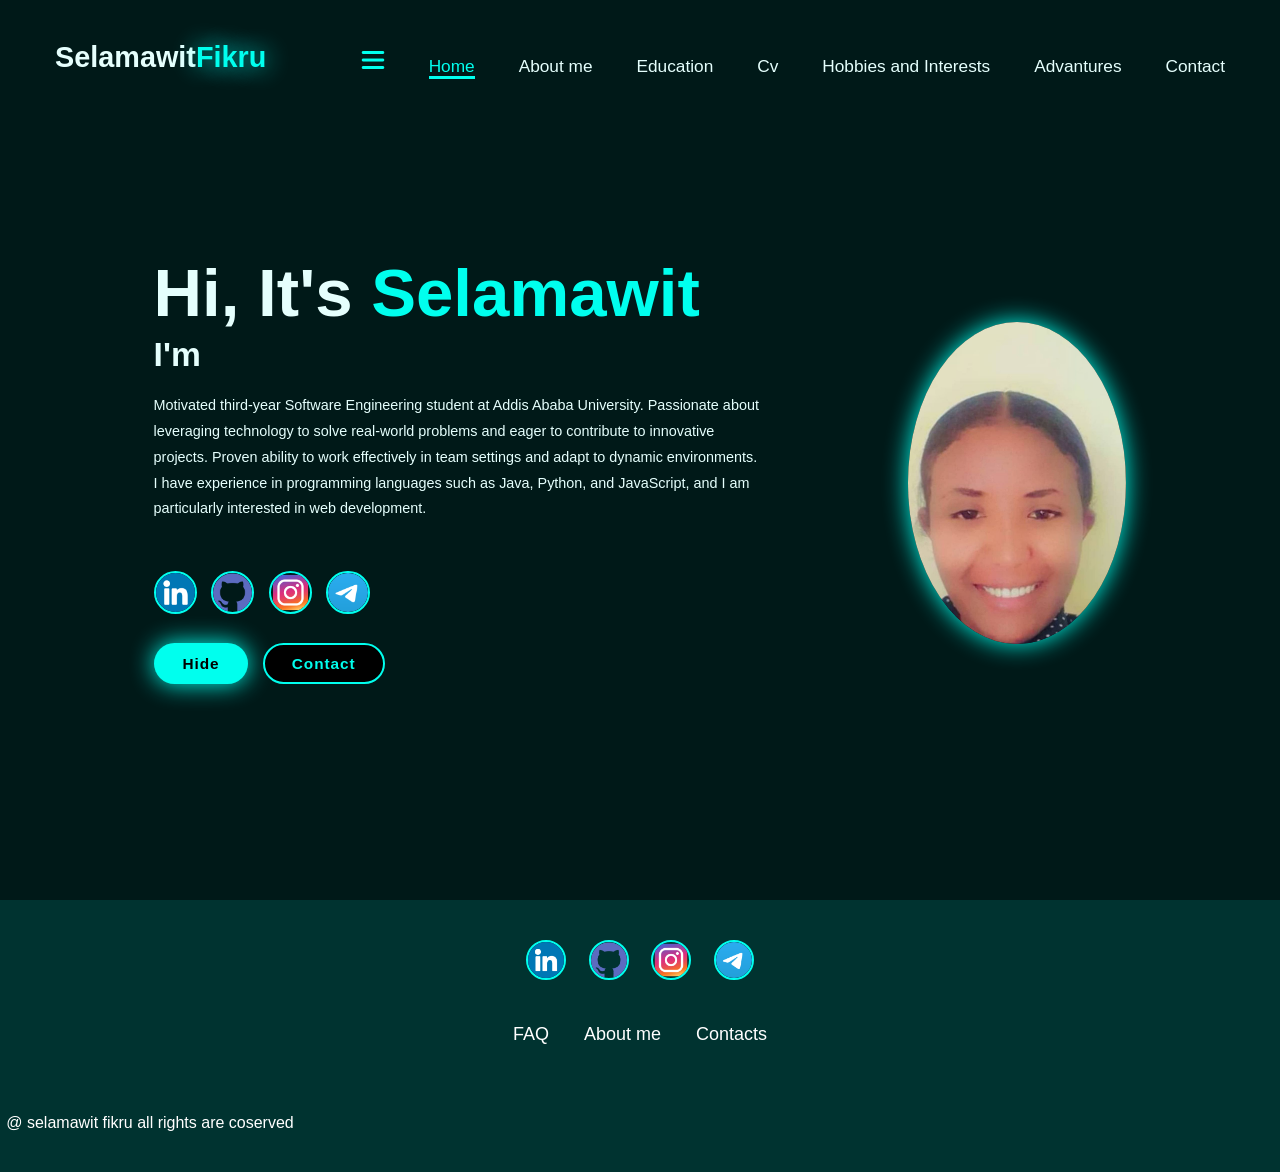
<file: index.html>
<!DOCTYPE html>
<html lang="en">
<head>
    <meta charset="UTF-8">
    <meta name="viewport" content="width=device-width, initial-scale=1.0">
    <title>Home Page</title>
    <link rel="stylesheet" href="./src/css/index.css">
</head>
<body>
    <header class="header">
        <a href="" class="logo">Selamawit<span>Fikru</span></a>
        <nav class="navbar">
               <img src="./src/icons/more (1).png" alt="" id="sidebar-toggle">
            <a href="./index.html" class="active">Home</a>
            <a href="./src/About me.html" id="showabout">About me</a>
            <a href="./src/Education.html" id="showeducation">Education</a>
            <a href="./src/Cv.html" id="showcv">Cv</a>
            <a href="./src/Hobbies and Interests.html" id="showhobbies">Hobbies and Interests</a>
            <a href="./src/Advantures.html" id="showadvanture">Advantures</a>
            <a href="./src/Contacts.html" id="showcontact">Contact</a>
        </nav>
    </header>
        <section class="home" id="home">
            <div class="home-content">
                <h1>Hi, It's <span>Selamawit</span></h1>
                <article>
                <h3 class="text-animation">I'm <span></span></h3>
                    <p>Motivated third-year Software Engineering student at Addis Ababa University. Passionate about leveraging
                        technology to solve real-world problems and eager to contribute to innovative projects. Proven ability to work
                        effectively in team settings and adapt to dynamic environments. I have experience in programming languages such as Java, Python, and JavaScript, and I am particularly interested in web development.</p>
                </article>
                <div class="social-icons">
                    <a href="https://www.linkedin.com/in/selamawit-fikru-4390b1339/">
                        <img src="./src/icons/linkedin(1).png" alt="">
                    </a>
                    <a href="https://github.com/selam1630">
                        <img src="./src/icons/github(1).png" alt="">
                    </a>
                    <a href="https://www.instagram.com/selam_f16/profilecard/?igsh=dHpsb2V3YW8zNmlo">
                        <img src="./src/icons/instagram(1).png" alt="">
                    </a>
                    <a href="https://t.me/Selamfikru">
                        <img src="./src/icons/telegram(1).png" alt="">
                    </a>
                </div>
                <div class="btn-group">
                    <a href="#" class="btn hide">Hide</a>
                    <a href="#contact" class="btn show">Contact</a>
                </div>
            </div>
            <div class="home-img">
                <img src="./src/images/photo_2024-11-24_22-33-40.jpg">
            </div>
        </section>
        <footer class="footer">
            <div class="social">
                <a href="https://www.linkedin.com/in/selamawit-fikru-4390b1339/">
                    <img src="./src/icons/linkedin(1).png" alt="">
            </a>
            <a href="https://github.com/selam1630">
                <img src="./src/icons/github(1).png" alt="">
            </a>
            <a href="https://www.instagram.com/selam_f16/profilecard/?igsh=dHpsb2V3YW8zNmlo">
                <img src="./src/icons/instagram(1).png" alt="">
            </a>
            <a href="https://t.me/Selamfikru" target="_blank" rel="noopener noreferrer">
                <img src="./src/icons/telegram(1).png" alt="">
            </a>
            </div>
            <ul class="list">
               <li>
                <a href="#">FAQ</a>
               </li>
                <li><a href="./src/About me.html">About me</a>
               </li>
                <li><a href="./src/Contacts.html">Contacts</a>
               </li>
            </ul>
            <p class="copyright">@ selamawit fikru all rights are coserved</p>
            </footer>
            <script src="./src/javascript/script.js"></script>
        </body>
        </html>
</file>
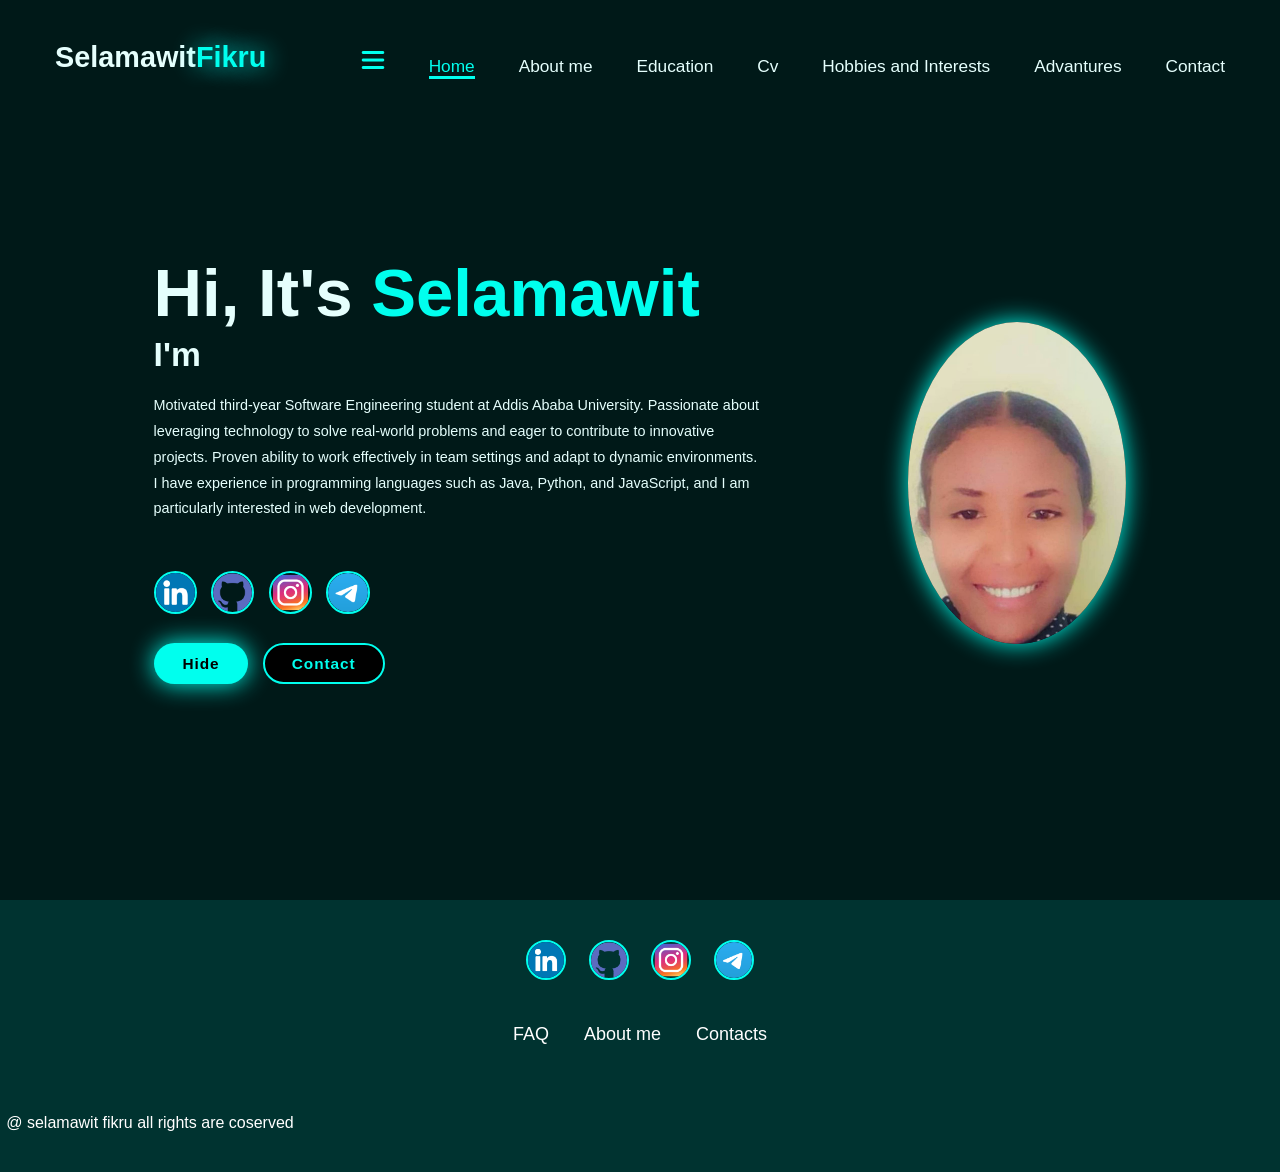
<file: src/index.html>
<!DOCTYPE html>
<html lang="en">
<head>
    <meta charset="UTF-8">
    <meta name="viewport" content="width=device-width, initial-scale=1.0">
    <title>Home Page</title>
    <link rel="stylesheet" href="css/index.css">
</head>
<body>
    <header class="header">
        <a href="" class="logo">Selamawit<span>Fikru</span></a>
        <nav class="navbar">
               <img src="./icons/more (1).png" alt="" id="sidebar-toggle">
            <a href="./index.html" class="active">Home</a>
            <a href="./About me.html" id="showabout">About me</a>
            <a href="./Education.html" id="showeducation">Education</a>
            <a href="./Cv.html" id="showcv">Cv</a>
            <a href="./Hobbies and Interests.html" id="showhobbies">Hobbies and Interests</a>
            <a href="./Advantures.html" id="showadvanture">Advantures</a>
            <a href="./Contacts.html" id="showcontact">Contact</a>
        </nav>
    </header>
        <section class="home" id="home">
            <div class="home-content">
                <h1>Hi, It's <span>Selamawit</span></h1>
                <article>
                <h3 class="text-animation">I'm <span></span></h3>
                    <p>Motivated third-year Software Engineering student at Addis Ababa University. Passionate about leveraging
                        technology to solve real-world problems and eager to contribute to innovative projects. Proven ability to work
                        effectively in team settings and adapt to dynamic environments. I have experience in programming languages such as Java, Python, and JavaScript, and I am particularly interested in web development.</p>
                </article>
                <div class="social-icons">
                    <a href="https://www.linkedin.com/in/selamawit-fikru-4390b1339/">
                        <img src="icons/linkedin(1).png" alt="">
                    </a>
                    <a href="https://github.com/selam1630">
                        <img src="icons/github(1).png" alt="">
                    </a>
                    <a href="https://www.instagram.com/selam_f16/profilecard/?igsh=dHpsb2V3YW8zNmlo">
                        <img src="icons/instagram(1).png" alt="">
                    </a>
                    <a href="https://t.me/Selamfikru">
                        <img src="icons/telegram(1).png" alt="">
                    </a>
                </div>
                <div class="btn-group">
                    <a href="#" class="btn hide">Hide</a>
                    <a href="#contact" class="btn show">Contact</a>
                </div>
            </div>
            <div class="home-img">
                <img src="images/photo_2024-11-24_22-33-40.jpg">
            </div>
        </section>
        <footer class="footer">
            <div class="social">
                <a href="https://www.linkedin.com/in/selamawit-fikru-4390b1339/">
                <img src="icons/linkedin(1).png" alt="">
            </a>
            <a href="https://github.com/selam1630">
                <img src="icons/github(1).png" alt="">
            </a>
            <a href="https://www.instagram.com/selam_f16/profilecard/?igsh=dHpsb2V3YW8zNmlo">
                <img src="icons/instagram(1).png" alt="">
            </a>
            <a href="https://t.me/Selamfikru" target="_blank" rel="noopener noreferrer">
                <img src="icons/telegram(1).png" alt="Telegram">
            </a>
            </div>
            <ul class="list">
               <li>
                <a href="#">FAQ</a>
               </li>
                <li><a href="./About me.html">About me</a>
               </li>
                <li><a href="./Contacts.html">Contacts</a>
               </li>
            </ul>
            <p class="copyright">@ selamawit fikru all rights are coserved</p>
            </footer>
            <script src="./javascript/script.js"></script>
        </body>
        </html>
</file>
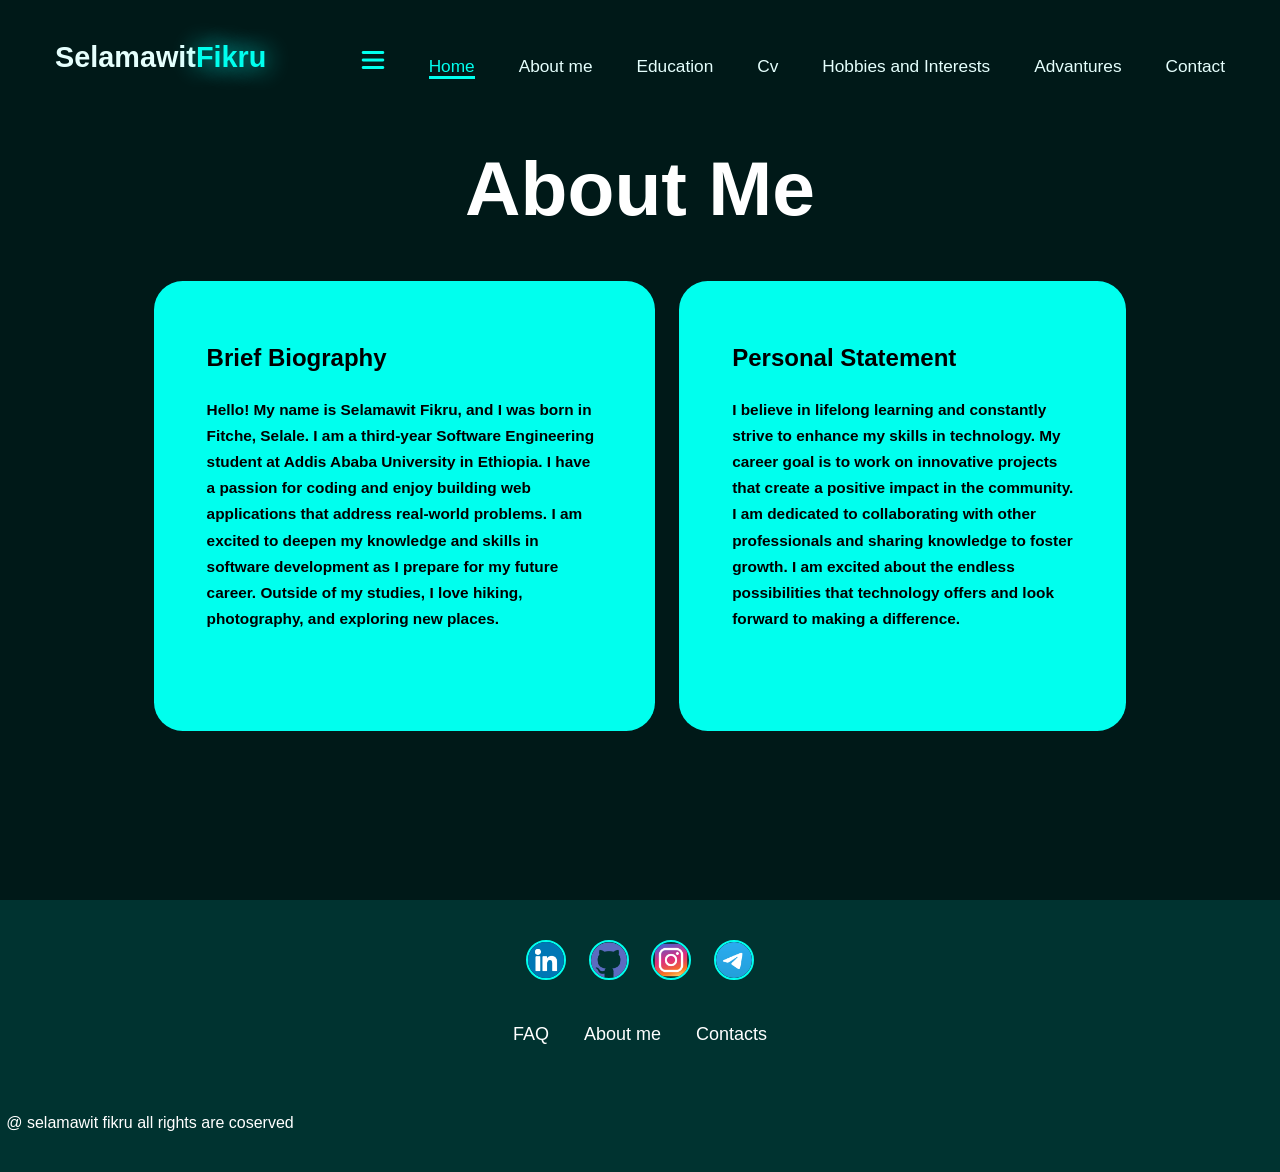
<file: src/About me.html>
<!DOCTYPE html>
<html lang="en">
<head>
    <meta charset="UTF-8">
    <meta name="viewport" content="width=device-width, initial-scale=1.0">
    <title>About Me Page</title>
    <link rel="stylesheet" href="./css/index.css">
</head>
<body>
    <header class="header">
        <a href="" class="logo">Selamawit<span>Fikru</span></a>
        <nav class="navbar" id="navbar">
            <img src="./icons/more (1).png" alt="" id="sidebar-toggle">
            <a href="../index.html" class="active">Home</a>
            <a href="./About me.html" id="showabout">About me</a>
            <a href="./Education.html" id="showeducation">Education</a>
            <a href="./Cv.html" id="showcv">Cv</a>
            <a href="./Hobbies and Interests.html" id="showhobbies">Hobbies and Interests</a>
            <a href="./Advantures.html" id="showadvanture">Advantures</a>
            <a href="./Contacts.html" id="showcontact">Contact</a>
        </nav>
    </header>
    <section id="about-me">
        <h2 class="heading">About Me</h2>
        <div class="container">
            <div class="box">
                <div class="info">
                    <h3>Brief Biography</h3>
                    <p>
                        Hello! My name is Selamawit Fikru, and I was born in <strong>Fitche, Selale</strong>. I am a third-year Software Engineering student at Addis Ababa University in Ethiopia.
                        I have a passion for coding and enjoy building web applications that address real-world problems. 
                        I am excited to deepen my knowledge and skills in software development as I prepare for my future career. 
                        Outside of my studies, I love hiking, photography, and exploring new places.
                    </p>
                </div>
            </div>
            <div class="box">
                <div class="info">
                    <h3>Personal Statement</h3>
                    <p>
                        I believe in lifelong learning and constantly strive to enhance my skills in technology. 
                        My career goal is to work on innovative projects that create a positive impact in the community. 
                        I am dedicated to collaborating with other professionals and sharing knowledge to foster growth. 
                        I am excited about the endless possibilities that technology offers and look forward to making a difference.
                    </p>
                </div>
            </div>
        </div>
    </div> 
    </section>
    <footer class="footer">
        <div class="social">
            <a href="https://www.linkedin.com/in/selamawit-fikru-4390b1339/">
                <img src="icons/linkedin(1).png" alt="">
            </a>
            <a href="https://github.com/selam1630">
                <img src="icons/github(1).png" alt="">
            </a>
            <a href="https://www.instagram.com/selam_f16/profilecard/?igsh=dHpsb2V3YW8zNmlo">
                <img src="icons/instagram(1).png" alt="">
            </a>
            <a href="https://t.me/Selamfikru" target="_blank" rel="noopener noreferrer">
                <img src="icons/telegram(1).png" alt="Telegram">
            </a>
        </div>
        <ul class="list">
            <li><a href="#">FAQ</a></li>
            <li><a href="./About me.html">About me</a></li>
            <li><a href="./Contacts.html">Contacts</a></li>
        </ul>
        <p class="copyright">@ selamawit fikru all rights are coserved</p>
    </footer>
    <script src="./javascript/script.js"></script>
</body>
</html>
</file>
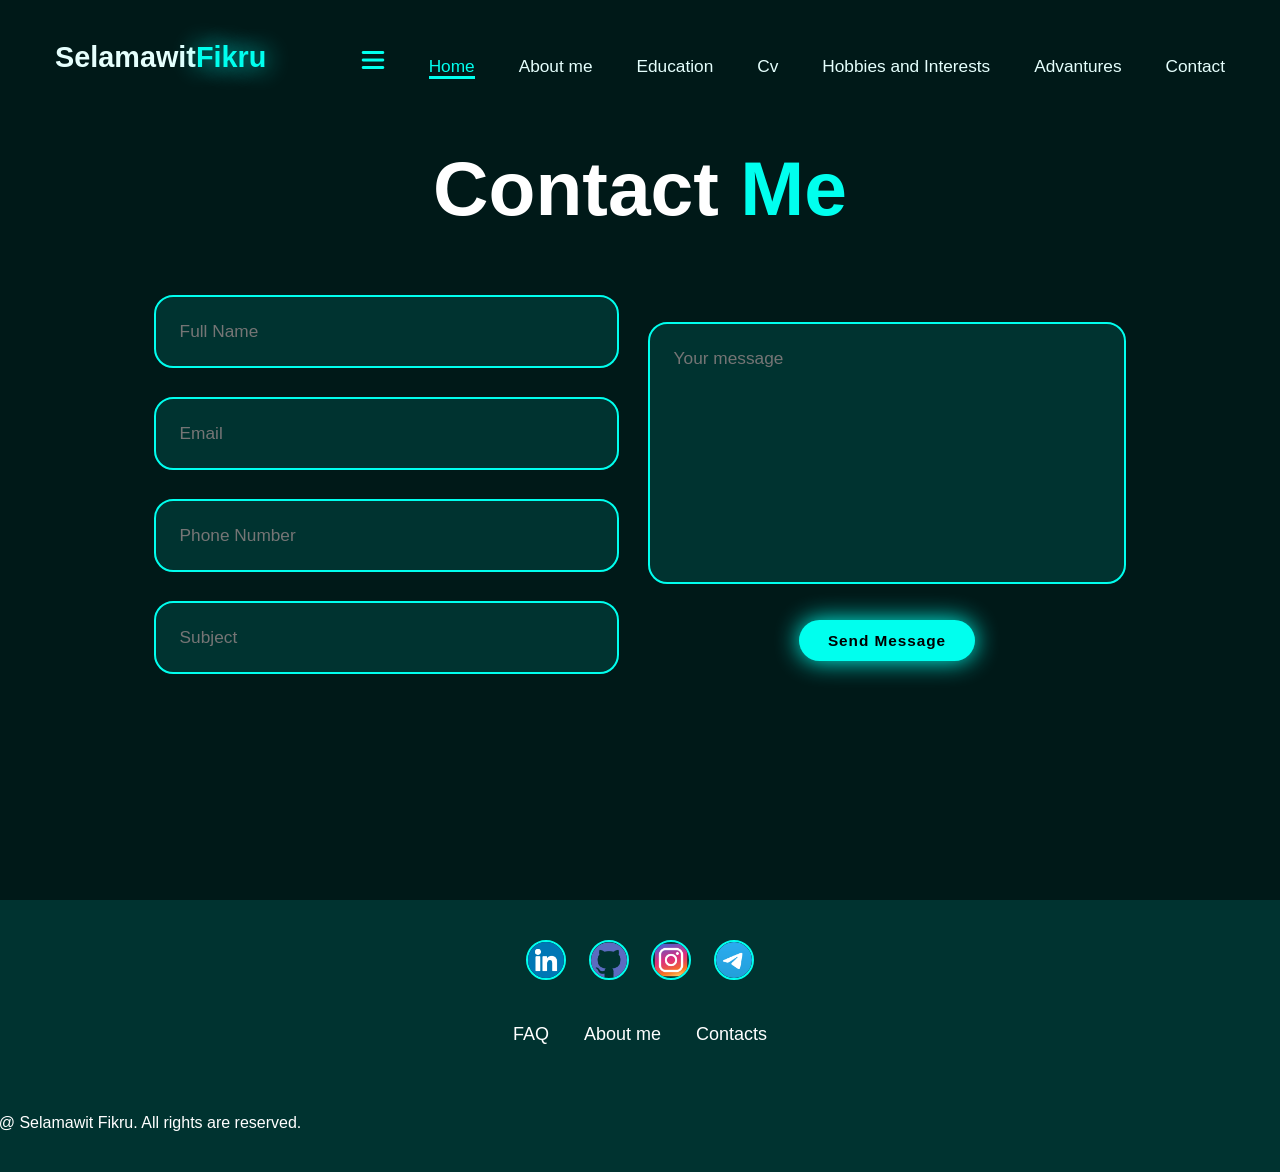
<file: src/Contacts.html>
<!DOCTYPE html>
<html lang="en">
<head>
    <meta charset="UTF-8">
    <meta name="viewport" content="width=device-width, initial-scale=1.0">
    <title>Contact Page</title>
    <link rel="stylesheet" href="./css/index.css">
</head>
<body>
    <header class="header">
        <a href="" class="logo">Selamawit<span>Fikru</span></a>
        <nav class="navbar">
            <img src="./icons/more (1).png" alt="" id="sidebar-toggle">
            <a href="../index.html" class="active">Home</a>
            <a href="./About me.html" id="showabout">About me</a>
            <a href="./Education.html" id="showeducation">Education</a>
            <a href="./Cv.html" id="showcv">Cv</a>
            <a href="./Hobbies and Interests.html" id="showhobbies">Hobbies and Interests</a>
            <a href="./Advantures.html" id="showadvanture">Advantures</a>
            <a href="./Contacts.html" id="showcontact">Contact</a>
        </nav>
    </header>
    <section class="contact" id="contact">
        <h2 class="heading">Contact <span>Me</span></h2>
        <form action="#">
            <div class="input-group">
                <div class="input-box">
                    <input type="text" placeholder="Full Name" required>
                    <input type="email" placeholder="Email" required>
                </div>
                <div class="input-box">
                    <input type="number" placeholder="Phone Number" required>
                    <input type="text" placeholder="Subject">
                </div>
            </div>
            <div class="input-group-2">
                <textarea id="yourmessage" cols="30" rows="10" placeholder="Your message" required></textarea>
                <input type="submit" value="Send Message" class="btn">
            </div>
        </form>
    </section>

    <footer class="footer">
        <div class="social">
            <a href="https://www.linkedin.com/in/selamawit-fikru-4390b1339/">
                <img src="icons/linkedin(1).png" alt="">
            </a>
            <a href="https://github.com/selam1630">
                <img src="icons/github(1).png" alt="">
            </a>
            <a href="https://www.instagram.com/selam_f16/profilecard/?igsh=dHpsb2V3YW8zNmlo">
                <img src="icons/instagram(1).png" alt="">
            </a>
            <a href="https://t.me/Selamfikru" target="_blank" rel="noopener noreferrer">
                <img src="icons/telegram(1).png" alt="Telegram">
            </a>
        </div>
        <ul class="list">
            <li><a href="">FAQ</a></li>
            <li><a href="./About me.html">About me</a></li>
            <li><a href="./Contacts.html">Contacts</a></li>
        </ul>
        <p class="copyright">@ Selamawit Fikru. All rights are reserved.</p>
    </footer>

    <script src="./javascript/script.js"></script>
</body>
</html>
</file>
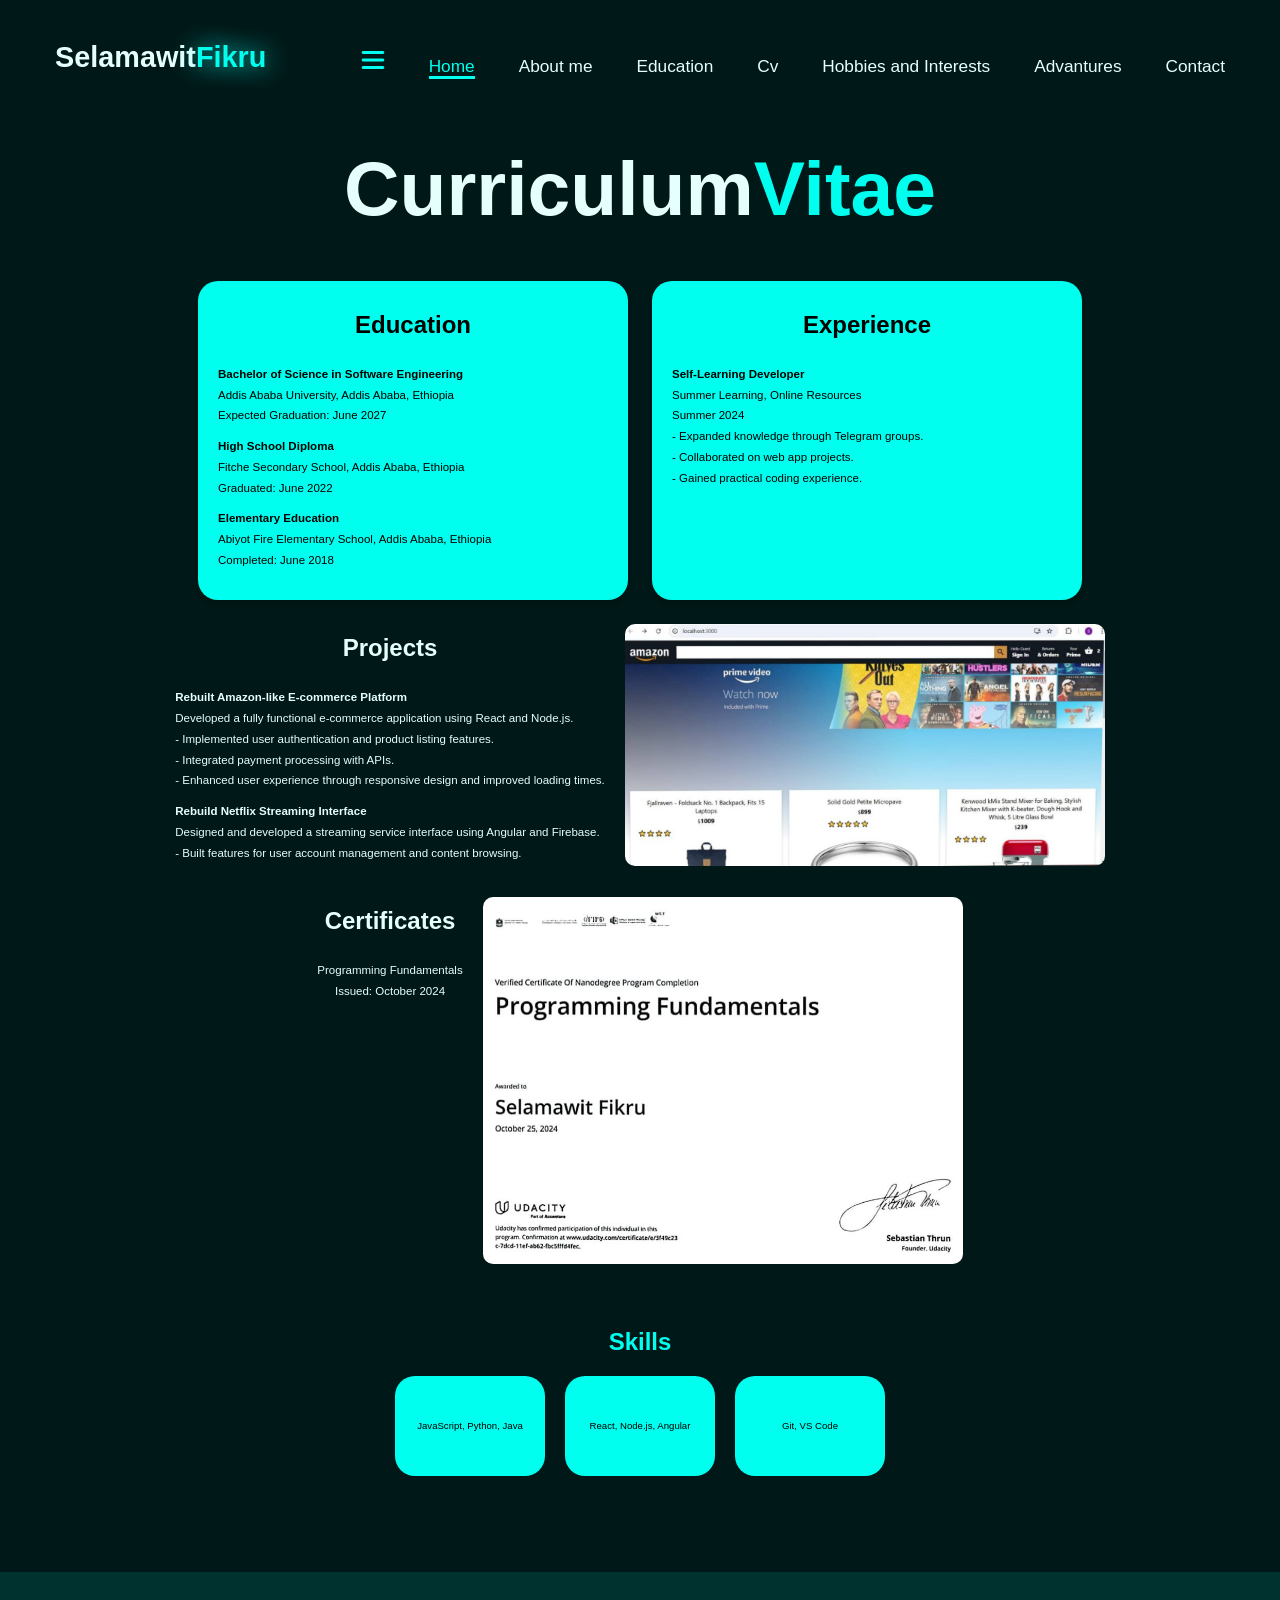
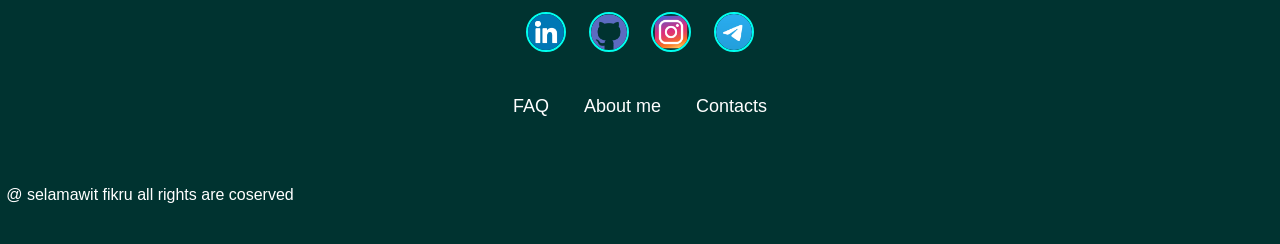
<file: src/Cv.html>
<!DOCTYPE html>
<html lang="en">
<head>
    <meta charset="UTF-8">
    <meta name="viewport" content="width=device-width, initial-scale=1.0">
    <title>Cv page</title>
    <link rel="stylesheet" href="./css/index.css">
</head>
<body>
    <header class="header">
        <a href="" class="logo">Selamawit<span>Fikru</span></a>
        <nav class="navbar">
               <img src="./icons/more (1).png" alt="" id="sidebar-toggle">
            <a href="../index.html" class="active">Home</a>
            <a href="./About me.html" id="showabout">About me</a>
            <a href="./Education.html" id="showeducation">Education</a>
            <a href="./Cv.html" id="showcv">Cv</a>
            <a href="./Hobbies and Interests.html" id="showhobbies">Hobbies and Interests</a>
            <a href="./Advantures.html" id="showadvanture">Advantures</a>
            <a href="./Contacts.html" id="showcontact">Contact</a>
        </nav>
    </header> 
     <section id="cv">
        <div class="head">
            <h2 class="heading">Curriculum</h2>
            <h2 class="heading vi">Vitae</h2>
        </div>
        <div class="containe">
            <div class="box2">
                <div class="info">
                    <h3>Education</h3>
                    <ul>
                        <li><strong>Bachelor of Science in Software Engineering</strong><br>Addis Ababa University, Addis Ababa, Ethiopia<br>Expected Graduation: June 2027</li>
                        <li><strong>High School Diploma</strong><br>Fitche Secondary School, Addis Ababa, Ethiopia<br>Graduated: June 2022</li>
                        <li><strong>Elementary Education</strong><br>Abiyot Fire Elementary School, Addis Ababa, Ethiopia<br>Completed: June 2018</li>
                    </ul>
                </div>
            </div>
            <div class="box2">
                <div class="info">
                    <h3>Experience</h3>
                    <ul>
                        <li><strong>Self-Learning Developer</strong><br>Summer Learning, Online Resources<br>Summer 2024<br>- Expanded knowledge through Telegram groups.<br>- Collaborated on web app projects.<br>- Gained practical coding experience.</li>
                    </ul>
                </div>
        </div>
            <div class="net">
                <div class="info">
                    <h3>Projects</h3>
                    <ul>
                        <li>
                            <strong>Rebuilt Amazon-like E-commerce Platform</strong><br>
                            Developed a fully functional e-commerce application using React and Node.js.<br>
                            - Implemented user authentication and product listing features.<br>
                            - Integrated payment processing with APIs.<br>
                            - Enhanced user experience through responsive design and improved loading times.
                        </li>
                        <li>
                            <strong>Rebuild Netflix Streaming Interface</strong><br>
                            Designed and developed a streaming service interface using Angular and Firebase.<br>
                            - Built features for user account management and content browsing.<br>
                        </li>
                    </ul>
                </div>
                <img src="images/photo_2024-11-24_17-35-45.jpg" alt="Project Screenshot" width="480px">
            </div>
    
            <div class="Certificate">
                <div class="info">
                    <h3>Certificates</h3>
                    <ul>
                        <li>Programming Fundamentals<br>Issued: October 2024</li>
                    </ul>
                </div>
                <img src="images/photo_2024-11-22_18-09-32.jpg" alt="Certificate" width="480px">
            </div>
    
            <div class="myskill">
                <h3 class="skills">Skills</h3>
                <div class="skill">
                    <div class="bo">JavaScript, Python, Java</div>
                    <div class="bo">React, Node.js, Angular</div>
                    <div class="bo">Git, VS Code</div>
                </div>
            </div>
        </div>
    </section>
    
    <footer class="footer">
        <div class="social">
            <a href="https://www.linkedin.com/in/selamawit-fikru-4390b1339/">
                <img src="icons/linkedin(1).png" alt="">
            </a>
            <a href="https://github.com/selam1630">
                <img src="icons/github(1).png" alt="">
            </a>
            <a href="https://www.instagram.com/selam_f16/profilecard/?igsh=dHpsb2V3YW8zNmlo">
                <img src="icons/instagram(1).png" alt="">
            </a>
            <a href="https://t.me/Selamfikru" target="_blank" rel="noopener noreferrer">
                <img src="icons/telegram(1).png" alt="Telegram">
            </a>
        </div>
        <ul class="list">
            <li><a href="">FAQ</a></li>
            <li><a href="./About me.html">About me</a></li>
            <li><a href="./Contacts.html">Contacts</a></li>
        </ul>
        <p class="copyright">@ selamawit fikru all rights are coserved</p>
    </footer>
    <script src="./javascript/script.js"></script>
</body>
</html>
</file>
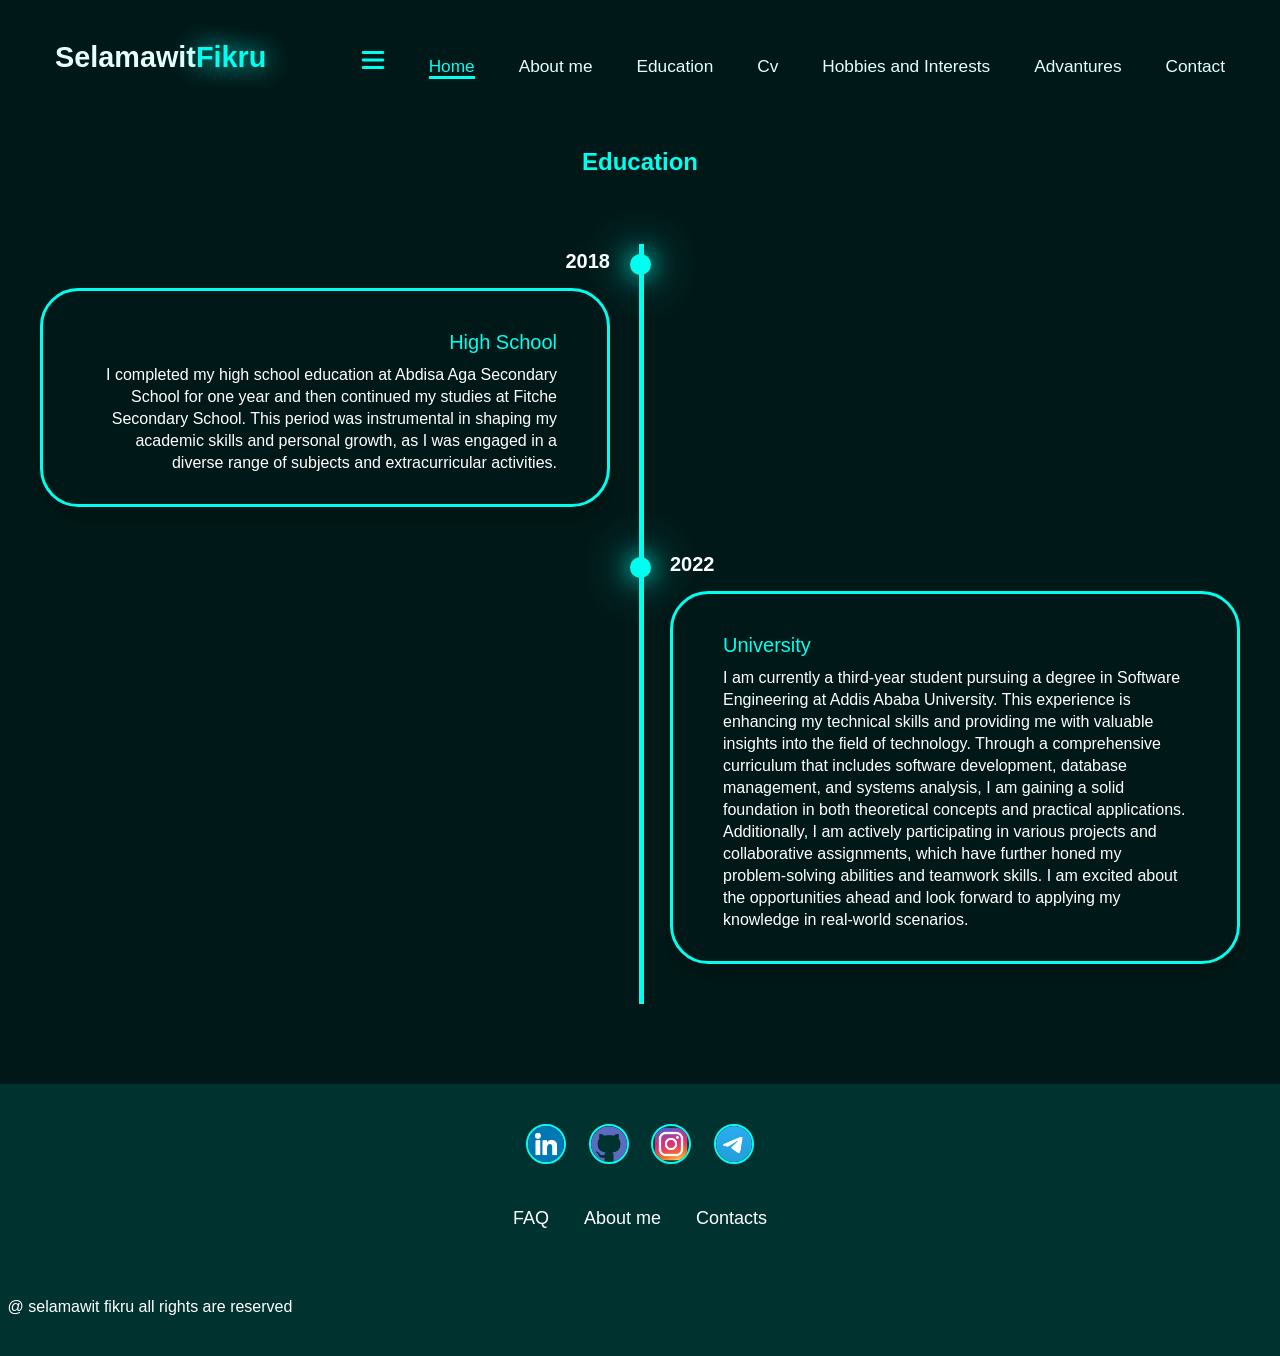
<file: src/Education.html>
<!DOCTYPE html>
<html lang="en">
<head>
    <meta charset="UTF-8">
    <meta name="viewport" content="width=device-width, initial-scale=1.0">
    <title>Education Page</title>
    <link rel="stylesheet" href="./css/index.css">
</head>
<body>
    <header class="header">
        <a href="" class="logo">Selamawit<span>Fikru</span></a>
        <nav class="navbar">
            <img src="./icons/more (1).png" alt="" id="sidebar-toggle">
            <a href="../index.html" class="active">Home</a>
            <a href="./About me.html" id="showabout">About me</a>
            <a href="./Education.html" id="showeducation">Education</a>
            <a href="./Cv.html" id="showcv">Cv</a>
            <a href="./Hobbies and Interests.html" id="showhobbies">Hobbies and Interests</a>
            <a href="./Advantures.html" id="showadvanture">Advantures</a>
            <a href="./Contacts.html" id="showcontact">Contact</a>
        </nav>
    </header> 
    <section class="education" id="education">
        <h2 class="heading">Education</h2>
        <div class="timeline-items">
            <div class="timeline-item">
                <div class="timeline-dot"></div>
                <div class="timeline-date high">2018</div>
                <div class="timeline-content">
                    <h3>High School</h3>
                    <p>I completed my high school education at Abdisa Aga Secondary School for one year and then continued my studies at Fitche Secondary School. This period was instrumental in shaping my academic skills and personal growth, as I was engaged in a diverse range of subjects and extracurricular activities.</p>
                </div>
            </div>
            <div class="timeline-item">
                <div class="timeline-dot"></div>
                <div class="timeline-date">2022</div>
                <div class="timeline-content">
                    <h3>University</h3>
                    <p>I am currently a third-year student pursuing a degree in Software Engineering at Addis Ababa University. This experience is enhancing my technical skills and providing me with valuable insights into the field of technology. Through a comprehensive curriculum that includes software development, database management, and systems analysis, I am gaining a solid foundation in both theoretical concepts and practical applications. Additionally, I am actively participating in various projects and collaborative assignments, which have further honed my problem-solving abilities and teamwork skills. I am excited about the opportunities ahead and look forward to applying my knowledge in real-world scenarios.</p>
                </div>
            </div>
        </div>
    </section>
    
    <footer class="footer">
        <div class="social">
            <a href="https://www.linkedin.com/in/selamawit-fikru-4390b1339/">
                <img src="icons/linkedin(1).png" alt="">
            </a>
            <a href="https://github.com/selam1630">
                <img src="icons/github(1).png" alt="">
            </a>
            <a href="https://www.instagram.com/selam_f16/profilecard/?igsh=dHpsb2V3YW8zNmlo">
                <img src="icons/instagram(1).png" alt="">
            </a>
            <a href="https://t.me/Selamfikru" target="_blank" rel="noopener noreferrer">
                <img src="icons/telegram(1).png" alt="Telegram">
            </a>
        </div>
        <ul class="list">
            <li><a href="#">FAQ</a></li>
            <li><a href="./About me.html">About me</a></li>
            <li><a href="./Contacts.html">Contacts</a></li>
        </ul>
        <p class="copyright">@ selamawit fikru all rights are reserved</p>
    </footer>
    <script src="./javascript/script.js"></script>
</body>
</html>
</file>
<file: src/css/index.css>
* {
    margin: 0;
    padding: 0;
    box-sizing: border-box;
    text-decoration: none;
    border: none;
    outline: none;
    scroll-behavior: smooth;
    font-family: "Poppins", sans-serif;
}
:root {
    --bg-color: #001918;
    --second-bg-color: #003330;
    --text-color: #E5FFFD;
    --main-color: #00ffee;
}
html {
    font-size: 60%;
    overflow-x: hidden;
}
body {
    background: var(--bg-color);
    color: var(--text-color);
}
body {
    overflow-x: hidden; 
    overflow-y: auto;  
}

html {
    overflow-x: hidden;
    overflow-y: auto;
}
.header {
    position: fixed;
    top: 0;
    left: 0;
    width: 100%;
    padding: 4rem 4.3% 4rem;
    background: #001918;
    backdrop-filter: blur(10px);
    display: flex;
    justify-content: space-between;
    align-items: center;
    z-index: 5;
    cursor: pointer;
}
.logo {
    font-size: 3rem;
    color: var(--text-color);
    font-weight: 800;
    cursor: pointer;
    transition: 0.3s ease;
}
.logo:hover {
    transform: scale(1.1);
}
.logo span {
    text-shadow: 0 0 25px var(--main-color);
}
.navbar a {
    font-size: 1.8rem;
    color: var(--text-color);
    margin-left: 4.3rem;
    font-weight: 500;
    transition: 0.3s ease;
    border-bottom: 3px solid transparent;
}
.navbar a:hover,
.navbar a.active {
    color: var(--main-color);
    border-bottom: 3px solid var(--main-color);
}
section {
    min-height: 100vh;
    padding: 10rem 12% 10rem;
}
.home {
    display: flex;
    align-items: center;
    justify-content: center;
    gap: 15rem;
}
.home-content {
    display: flex;
    flex-direction: column;
    align-items: baseline;
    text-align: left;
    justify-content: center;
    margin-top: 3rem;
}
span {
    color: var(--main-color);
}
.home-content h3 {
    margin-bottom: 2rem;
    margin-top: 1rem;
    font-size: 3.5rem;
}
.home-content h1 {
    font-size: 7rem;
    font-weight: 700;
    margin-top: 1.5rem;
    line-height: 1;
}
.home-content p {
    font-size: 1.5rem;
    font-weight: 500;
    line-height: 1.8;
    max-width: 1000px;
}
.social-icons a {
    display: inline-flex;
    justify-content: center;
    align-items: center;
    width: 4.5rem;
    height: 4.5rem;
    background: transparent;
    border: 2px solid var(--main-color);
    font-size: 2.5rem;
    border-radius: 50%;
    color: var(--main-color);
    margin: 3rem 1.5rem 3rem 0;
    transition: 0.3s ease-in-out;
    overflow: hidden;
}
.social-icons a img {
    width: 100%;
    height: 100%;
    object-fit: cover;
    display: block;
    margin: 0;
    padding: 0;
}
.social-icons a:hover {
    color: var(--text-color);
    transform: scale(1.3) translateY(-5px);
    box-shadow: 0 0 25px var(--main-color);
    background-color: var(--main-color);
}
.btn {
    display: inline-block;
    padding: 1rem 2.8rem;
    background-color: var(--main-color);
    box-shadow: 0 0 25px var(--main-color);
    border-radius: 4rem;
    font-size: 1.6rem;
    color: black;
    border: 2px solid transparent;
    letter-spacing: 0.1rem;
    font-weight: 600;
    transition: 0.3s ease-in-out;
    cursor: pointer;
}
.btn:hover {
    transform: scale(1.05);
    box-shadow: 0 0 50px var(--main-color);
}
.btn-group {
    display: flex;
    align-items: center;
    gap: 1.5rem;
}
.btn-group a:nth-of-type(2) {
    background-color: black;
    color: var(--main-color);
    border: 2px solid var(--main-color);
    box-shadow: 0 0 25px transparent; 
}
.btn-group a:nth-of-type(2):hover {
    box-shadow: 0 0 25px var(--main-color);
    background-color: var(--main-color);
    color: black;
}
.text-animation {
    font-size: 34px;
    font-weight: 600;
    min-width: 280px;
}
.heading{
    font-size: 8rem;
    text-align: center;
    margin: 5rem 0;
}
.education {
    padding: 100px 15px;
    background: var(--bg-color);
}

.education h2 {
    text-align: center;
    margin-bottom: 5rem;
    font-size: 2.5rem;
    color: var(--main-color);
}
.timeline-items {
    max-width: 1200px;
    margin: auto;
    display: flex;
    flex-direction: column;
    position: relative;
    padding: 20px 0; 
}
.timeline-items::before{
    content: "";
    position: absolute;
    width: 5px;
    height: 100%;
    background-color: var(--main-color);
    left: calc(50% - 1px);
    }
.timeline-item {
    margin-bottom: 40px;
    width: 100%;
    position: relative;
}
.timeline-item:last-child {
    margin-bottom: 0;
}
.timeline-item:nth-child(odd) {
    padding-right: calc(50% + 30px);
    text-align: right;
}
.timeline-item:nth-child(even) {
    padding-left: calc(50% + 30px);
}
.timeline-dot {
    height: 21px;
    width: 21px;
    background-color: var(--main-color);
    box-shadow: 0 0 25px var(--main-color), 0 0 50px var(--main-color);
    position: absolute;
    left: calc(50% - 10.5px); 
    top: 10px;
    border-radius: 50%;
}
.timeline-date {
    font-size: 20px;
    font-weight: 800;
    color: white;
    margin: 6px 0 15px;
}
.timeline-content {
    background-color: var(--bg-color);
    border: 3px solid var(--main-color);
    padding: 30px 50px;
    border-radius: 4rem;
    box-shadow: 0 10px 20px rgba(0, 0, 0, 0.2);
    cursor: pointer;
    transition: 0.3s ease-in-out;
}
.timeline-content:hover {
    transform: scale(1.05);
    box-shadow: 0 10px 30px rgba(0, 255, 0, 0.6);
}
.timeline-content h3 {
    font-size: 20px;
    color: var(--main-color);
    margin: 10px 0;
    font-weight: 500;
}
.timeline-content p {
    color: white;
    font-size: 16px;
    font-weight: 300;
    line-height: 22px;
}
::-webkit-scrollbar {
    width: 15px;
}
::-webkit-scrollbar-thumb {
    background-color: var(--main-color);
}
::-webkit-scrollbar-track {
    background-color: var(--bg-color);
}

                 .contact{
                            background-color: var(--bg-color);
                            }
                            .contact h2{
                            margin-bottom: 3rem;
                            color: white;
                            }
                            .contact form{
                            display: flex;
                            align-items: center; 
                            justify-content: center;
                            gap: 3rem;
                            margin: 5rem auto;
                            text-align: center;
                            }
                            .contact form .input-box{
                            display: flex;
                            justify-content: center;
                            flex-wrap: wrap;
                            }
                            .contact form .input-box input,
                            .contact form textarea{
                            width: 100%;
                            padding: 2.5rem;
                            font-size: 1.8rem;
                            color: var(--text-color);
                            background: var(--second-bg-color);
                            border-radius: 2rem;
                            border: 2px solid var(--main-color);
                            margin: 1.5rem 0;
                            resize: none;                            
}
.contact form .btn{
margin-top: 2rem;
}
.inter {
    border-radius: 8px;
    box-shadow: 0 2px 5px rgba(0, 0, 0, 0.1);
}
.inter h3{
    color: var(--text-color);
    margin-top: 70px;
    font-size: 2.5rem;
}

.inter ul {
    list-style-type: none;
}
.enjoy{
    background-color: var(--main-color);
    border-radius: 3rem;
    border: 5px solid transparent;
    cursor: pointer;
    transition: 0.4s ease-in-out;
    color: black;
    }
.enjoy {
    margin-top: 120px;
    display: flex;
    justify-content: space-between;
    width: 600px;
    height: 410px;
    align-items: center;
    position: relative;
    right: 100px;
}
.enjoy li {
    margin-bottom: 10px;
    font-size: 16px;
}

.interr {
    display: flex;
    justify-content: space-between;
    margin-bottom: 30px;
    width: 100%;

}
.vi{
    color: #00ffee;
}
.head {
    display: flex;
    justify-content: center; 
    align-items: center;
  }
.enjoy:hover {
    background: white;
    color: black;
    border: 5px solid var(--main-color);
    transform: scale(1.03);
}
.firsttwo {
    display: flex;
    justify-content: space-between;
    gap: 20px;
    width: 100%;
}
.firsttwo li {
    width: 48%;
    text-align: center;
}
.seconddiv {
    display: flex;
    justify-content: space-between;
    gap: 20px;
    width: 100%;
}
.seconddiv li {
    width: 48%;
    text-align: center;
}
.firstrelated video, .seconddiv video {
    max-width: 100%;
    border-radius: 8px;
}
audio{
    max-width: 100%;
    border-radius: 8px;
    width: 82%;
}
.firstrelated video{
    width: 82%;
}
.seconddiv video {
    width: 82%;
}
.related {
    margin-top: 60px;
    font-size: 25px;
    text-align: center;
    margin-bottom: 40px;
}

img {
    max-width: 100%; 
    height: auto;  
    border-radius: 4px; 
    margin-top: 10px; 
}
.body {
    transform: rotate(90deg); 
}
#about-me{
    background: var(--bg-color);
    color: black;
    }
    #about-me h2{ 
    margin-bottom: 5rem;
    color: white;
    }
    .container{
    display: flex;
    grid-template-columns: repeat (2,1fr);
    align-items: center;
    gap: 2.5rem;
    }
    
    .box{
    background-color: var(--main-color);
    height: 450px;
    border-radius: 3rem;
    border: 5px solid transparent;
    cursor: pointer;
    transition: 0.4s ease-in-out;
    }
    
    .box:hover{
        background: white;
        color: black;
        border: 5px solid var(--main-color);
        transform: scale(1.03);
    }
        .box .info{
        display: flex;
        flex-direction: column;
        text-align: left;
        max-height: 200px;
        justify-content: left;
        align-items: baseline;
        padding: 5rem 5rem;
        }
        .info h3{
        font-size: 3rem;
        font-weight: 800;
        line-height: 2;
        }
        .info p{
        font-size: 1.6em;
        font-weight: 600;
        max-height: 100px;
        line-height: 1.7;
        margin: auto;
        }
        .containe {
            display: flex;
            flex-wrap: wrap;
            gap: 2.5rem;
            justify-content: center;
            padding: 0 1rem; 
        }
        
        .containe .box2 {
            background-color: var(--main-color);
            border-radius: 20px;
            box-shadow: 0px 4px 10px rgba(0, 0, 0, 0.25);
            width: 100%;
            max-width: 430px;
            height: auto; 
            padding: 20px;
            color: black;
            text-align: left;
            transition: transform 0.4s ease-in-out;
        }
        
        .box2:hover {
            transform: scale(1.05);
            background-color: white;
            color: black;
            border: 5px solid var(--main-color);
        }
        
        .info h3 {
            font-size: 2.5rem;
            margin-bottom: 15px;
            text-align: center; 
        }
        
        .info ul {
            padding: 0;
            list-style-type: none;
        }
        
        .info ul li {
            font-size: 1.2rem;
            line-height: 1.8;
            margin-bottom: 10px;
        }
        
        .net, .Certificate {
            display: flex;
            flex-wrap: wrap;
            align-items: flex-start;
            gap: 20px;
            justify-content: center; 
        }
        
        .net img, .Certificate img {
            border-radius: 10px;
            max-width: 100%;
            height: auto;
            margin: 0 auto; 
        }
        
        .Certificate .info {
            margin-right: 0; 
            text-align: center; 
        }
        
        .myskill {
            text-align: center;
            margin-top: 40px;
        }
        
        .skills {
            font-size: 2.5rem;
            color: var(--main-color);
        }
        
        .skill {
            display: flex;
            flex-wrap: wrap;
            gap: 20px;
            justify-content: center;
            margin-top: 20px;
        }
        
        .bo {
            background-color: var(--main-color);
            padding: 10px 15px;
            border-radius: 20px;
            text-align: center;
            color: black;
            cursor: pointer;
            height: 100px;
            width: 150px;
            display: flex;
            flex-direction: column;
            justify-content: center;
            align-items: center;
            transition: transform 0.4s ease-in-out;
        }
        
        .bo:hover {
            background-color: white;
            color: black;
            transform: scale(1.1);
            border: 5px solid var(--main-color);
        }
        
         #adventure ul {
                                list-style-type: none;
                                padding: 0;
                                margin: 0;
                                display: flex;
                                align-items: center;
                                gap: 20px;
                                margin-top: 30px;
                            }
                            #adventure ul li p{
                                width: 300px;
                                margin-bottom: 20px;
                               
                            }
                            #adventure ul li img {
                                width: 450px;
                                border-radius: 10px;
                                box-shadow: 0 5px 15px rgba(0, 0, 0, 0.2);
                                height: auto;
                            }
                            .vid {
                                display: flex;
                                justify-content: space-between;
                                gap: 20px;
                                margin-top: 30px;
                            }
                            .vid li {
                                flex: 1;
                                display: flex;
                                justify-content: center;
                            }
                            .vid video {
                                max-width: 100%;
                                width: 450px;
                                border-radius: 10px;
                                box-shadow: 0 5px 15px rgba(0, 0, 0, 0.2);
                            }
                            #adventure ul li,
                            .vid li {
                                flex: 1; 
                            }
                            #adventure h4{
                                text-align: center;
                                font-size: 2.5rem;
                                margin-top: 2.5rem;
                                margin-bottom: 2.5rem;
                            }            
            .home-content p{
                margin-bottom: 20px;
            }
            .footer {
                position: relative;
                bottom: 0;
                width: 100%;
                padding: 40px 0;
                background-color: var(--second-bg-color);
            }
            .footer .social {
                text-align: center;
                padding-bottom: 25px;
                color: var(--main-color);
            }
            .footer .social a {
                font-size: 0;
                color: var(--main-color);
                border: 2px solid var(--main-color);
                width: 40px;
                height: 40px;
                display: inline-flex;
                justify-content: center;
                align-items: center;
                border-radius: 50%;
                margin: 0 10px;
                transition: 0.3s ease-in-out;
                overflow: hidden;
                background-color: transparent;
                vertical-align: middle;
            }
            .footer .social a img {
                width: 100%;
                height: 100%;
                object-fit: cover;
                display: block;
                margin: 0;
                padding: 0;
                vertical-align: middle;
            }
            .footer .social a:hover {
                transform: scale(1.2) translateY(-10px);
                background-color: var(--main-color);
                color: black;
                box-shadow: 0 0 25px var(--main-color);
            }
            .footer ul {
                margin-top: 0;
                padding: 0;
                font-size: 18px;
                line-height: 1.6;
                margin-bottom: 0;
                text-align: center;
            }
            .footer ul li {
                display: inline-block;
                padding: 15px;
            }
            .footer ul li a {
                color: white;
                border-bottom: 3px solid transparent;
                transition: 0.3s ease-in-out;
            }
            .footer ul li a:hover {
                border-bottom: 3px solid var(--main-color);
            }
            .footer .copyright {
                margin-top: 50px;
                text-align: center;
                font-size: 16px;
                color: white;
                position: relative;
                right: 490px; 
            }
              @media (min-width: 767px) and (max-width: 1270px) {
                .header {
                    flex-direction: column;
                    padding: 2rem 4%;
                    align-items: flex-start;
                }
                .logo {
                    font-size: 2.5rem;
                    display: flex;
                    align-items: center;
                    margin-bottom: 1rem;
                }
                .navbar {
                    display: flex;
                    flex-direction: column;
                    align-items: flex-start;
                    width: 100%;
                    gap: 1rem;
                }
                .navbar a {
                    font-size: 1.6rem;
                    margin-left: 260px; 
                    padding: 0.5rem 0;
                    width: 100%;
                    text-align: left;
                    position: relative;
                    bottom: 80px;
                    display: inline-block;
                }
                .navbar a:hover,
                .navbar a.active {
                    border-bottom: 3px solid var(--main-color); 
                    width: auto; 
                }
                .navbar img {
                    width: 25px; 
                    margin-right: 10px;
                    margin-left: 220px; 
                    position: relative;
                    bottom: 45px;
                }
                .home-img img {
                    width: 100%; 
                    max-width: 600px; 
                    height: auto; 
                }
            }
            .home-img {
                border-radius: 50%;
            }
            .home-img img {
                position: relative;
                top: 3rem;
                width: 28vw;
                border-radius: 50%;
                box-shadow: 0 0 25px var(--main-color);
                cursor: pointer;
                transition: 0.4s ease-in-out;
            }
            .home-img img:hover {
                box-shadow: 0 0 25px var(--main-color),
                0 0 50px var(--main-color),
                0 0 100px var(--main-color);
            }
            @media (max-width: 767px) {
                .header {
                    flex-direction: column;
                    padding: 2rem 4%;
                    align-items: flex-start;
                }
                .logo {
                    font-size: 2.5rem;
                    display: flex;
                    align-items: center;
                    margin-bottom: 1rem;
                }
                .navbar {
                    width: 100%;
                    display: flex;
                    flex-direction: column;
                    align-items: flex-start;
                    gap: 1rem;
                    margin-bottom: 2rem;
                    position: relative;
                    bottom: 50px;
                }
                .navbar a {
                    font-size: 1.6rem;
                    margin-left: 150px;
                    padding: 0.5rem 0;
                    text-align: left;
                    display: inline-block;
                }
                .navbar a:hover,
                .navbar a.active {
                    border-bottom: 3px solid var(--main-color);
                    width: auto;
                }
                .home-img {
                    position: relative; 
                }
                .home-img img {
                    
                    width: 42vw;
                    max-width: 300px;
                    top: -450px;
                    right: 380px; 
                }
                #sidebar-toggle{
                    margin-left: 220px;
                }  
                .home{
                    margin-left: 270px;
                }
                }
                
          
            @media (max-width: 767px) {
                .container {
                    display: flex;
                    flex-direction: column;
                    padding: 20px;
                }
            
                .box {
                    width: 100%;
                    margin: 1rem 0;
                    border-radius: 2rem;
                    overflow: hidden; 
                    box-shadow: 0 2px 10px rgba(0, 0, 0, 0.1);
                }
            
                .box .info {
                    padding: 1.5rem; 
                }
            
                .info h3 {
                    font-size: 2.5rem;
                    overflow-wrap: break-word; 
                }
            
                .info p {
                    font-size: 1.4em;
                    line-height: 1.6;
                    margin: 0;
                    overflow-wrap: break-word; 
                }
            
                .copyright {
                    text-align: center;
                    margin: 1rem 0;
                    width: 100%;
                    font-size: 1rem;
                }
            }
            
            @media (max-width: 1270px) {
                .container {
                    padding: 20px;
                }
            
                .box {
                    padding: 15px;
                    overflow: hidden; 
                }
            
                .info h3 {
                    font-size: 2rem;
                    overflow-wrap: break-word; 
                }
            
                .info p {
                    font-size: 1.2em;
                    max-height: none;
                    overflow-wrap: break-word; 
                }
            
                .copyright {
                    font-size: 0.9rem;
                    margin-left: 390px;
                }
            }
    @media (max-width: 1270px) {
        .timeline-items {
            flex-direction: column;
            padding: 20px;
            position: relative;
        }
    .education{
        margin-top: 280px;
    }
        .timeline-items::before {
            content: "";
            position: absolute;
            width: 5px;
            height: 100%;
            background-color: var(--main-color);
            left: 30px;
            top: 0;
            transform: translateX(-50%);
        }
    
        .timeline-item {
            margin-bottom: 30px;
            width: 100%;
            padding: 0;
            text-align: left;
        }
    
        .timeline-item:nth-child(odd),
        .timeline-item:nth-child(even) {
            padding: 0;
        }
    
        .timeline-dot {
            height: 21px;
            width: 21px;
            background-color: var(--main-color);
            box-shadow: 0 0 25px var(--main-color), 0 0 50px var(--main-color);
            position: absolute;
            left: 0;
            top: 10px;
            border-radius: 100%;

        }
        .timeline-content {
            margin-top: 15px;
            padding: 20px;
            width: 100%;
            background-color: var(--bg-color);
            border: 3px solid var(--main-color);
            border-radius: 4rem;
            box-shadow: 0 10px 20px rgba(0, 0, 0, 0.2);
            margin-left: 20px;
        }
        .timeline-date {
            font-size: 18px;
            margin-left: 30px;
        }
    .high{
        margin-right: 800px;
    }
        .timeline-content h3 {
            font-size: 18px;
        }
    
        .timeline-content p {
            font-size: 14px;
        }
    }
    @media (max-width: 1270px) {
        .contact form {
            flex-direction: column;
            gap: 2rem;
        }
        .contact form .input-group {
            flex-direction: column;
            gap: 2rem;
        }
        .contact form .input-box input,
        .contact form textarea {
            width: 100%;
            font-size: 1.6rem;
            padding: 2rem;
        }
    .contact{
        margin-top: 270px;
    }
        .contact form .btn {
            width: 50%;
            font-size: 1.6rem;
        }
    }
    @media (max-width: 1270px) {
        #adventure{
            margin-top: 270px;
        }
        .vid {
            display: flex;
            flex-direction: column; 
            justify-content: center; 
            align-items: center; 
        }  
    }
    @media (max-width: 767px) {
        .places{
            display: flex;
            flex-direction: column; 
            justify-content: center; 
            align-items: center; 
        }  
    }
    @media (max-width: 767px) {
        .firstrelated{
            display: flex;
            flex-direction: column; 
            justify-content: center; 
            align-items: center;  
        }
    }
    @media (min-width: 767px) and (max-width: 1270px) {
        .books {
            position: absolute; 
            top: 830px; 
            right: 63%; 
            width: 28%; 
        }
        .con {
            margin-top: 600px; 
        }
    }
    @media (max-width: 767px) {
        .interr {
            flex-direction: column;
            align-items: center;
        }
    
        .enjoy {
            width: 60%;
            height: auto;
            margin: 20px 0;
            right: 0;
            position: relative;
        }
    
        .firsttwo,
        .seconddiv {
            flex-direction: column;
            align-items: center;
            gap: 20px;
        }
    
        .firsttwo li,
        .seconddiv li {
            width: 60%;
        }
    
        .books {
            position: relative;
            top: 0;
            right: 0;
            margin: 20px 0;
            width: 60%;
        }
    .new{
        width: 60%;
        height: auto;
    }
        video, audio {
            width: 100%;
        }
    
        .related {
            margin-top: 40px;
            text-align: center;
        }
        .copyright{
            margin-left: 450px;
        }
        
    }
    
    @media (max-width: 1000px) {
        .net{
            display: flex;
        }
    }
@media (max-width: 768px) {
    .containe {
        gap: 1.5rem; 
    }

    .Certificate .info {
        margin-right: 0;
        text-align: center;
    }

    .net, .Certificate {
        flex-direction: column; 
        align-items: center;
    }

    .Certificate img, .net img {
        max-width: 90%; 
    }

    .bo {
        height: auto;
        width: 100%; 
    }
    .skill {
        display: flex;
        flex-direction: column;
        align-items: center;
        
    }
    .bo{
        height: 100px;
        width: 150px;
    }
    .head{
        max-width: 767px;
    }
    .heading {
        font-size: 2.2rem; 
        margin-top: 60px;
    }
    .copyright{
        margin-left: 450px;
    }
}
    @media (min-width: 767px) and (max-width: 1270px) {
        .containe {
            align-items: center;
            gap: 2rem;
        }
    
        .box2 {
            width: 90%;
            max-width: 700px;
            height: auto;
            padding: 15px;
        }
    
        .net, .Certificate {
            flex-direction: column;
            align-items: center;
            text-align: center;
        }
    
        .net img, .Certificate img {
            width: 100%;
            max-width: 700px;
        }

    }
    @media (min-width: 767px) and (max-width: 1270px) {
        .containe {
            display: flex;
            flex-wrap: wrap;
            justify-content: center;
        }
        
        .box2 {
            flex: 1 1 40%; 
            margin: 10px; 
        }
        
        .net, .Certificate {
            display: flex;
            flex-direction: row; 
            align-items: flex-start; 
            justify-content: space-between; 
        }
        
        .net img, .Certificate img {
            width: 48%; 
            max-width: 100%; 
            height: auto;
            border-radius: 10px; 
        }
    
        .net .info, .Certificate .info {
            width: 48%; 
        }
    }
    @media (min-width: 1900px) {
        .net, .Certificate {
            display: flex;
            flex-direction: row;
            align-items: flex-start;
            justify-content: space-between;
            position: relative;
           
        }
        .Certificate {
            left: 250px;
        }
        .myskill {
            order: 2;
            text-align: center;
            margin-top: 40px;
            position: relative;
            top: 400px;
            right: 500px;
        }
    
        .skills { 
            margin-bottom: 20px;
        }
    
        
    }
</file>
